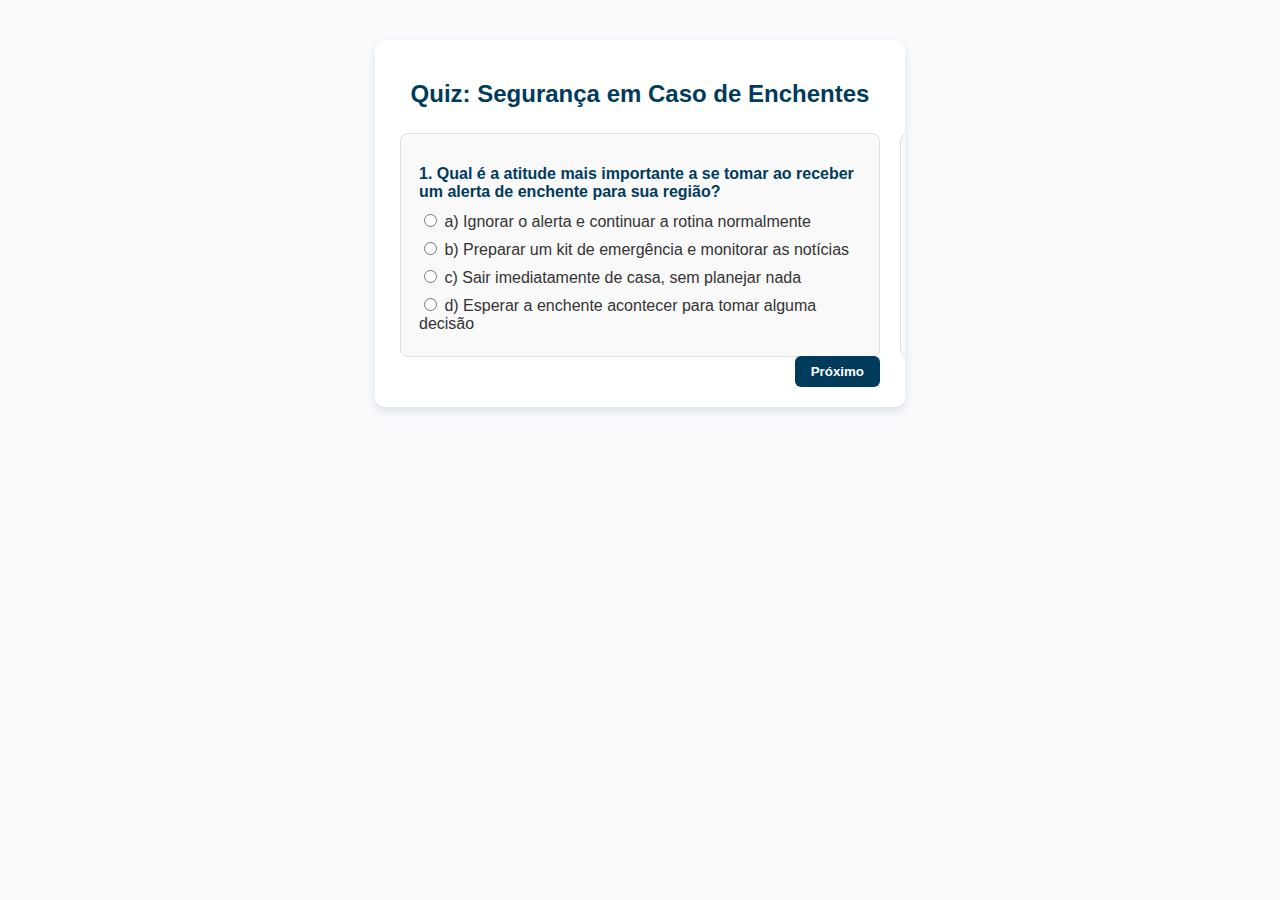
<file: teste.html>
<!DOCTYPE html>
<html lang="pt-br">
<head>
<meta charset="UTF-8" />
<meta name="viewport" content="width=device-width, initial-scale=1" />
<title>Quiz Horizontal</title>
<style>
  body {
    background: #F8FAFC;
    font-family: Arial, sans-serif;
  }
  #quiz {
    max-width: 480px;
    margin: 40px auto;
    padding: 20px 25px;
    background: white;
    border-radius: 10px;
    box-shadow: 0 4px 10px rgba(0, 59, 92, 0.12);
    overflow: hidden;
    position: relative;
  }
  #quiz h2 {
    text-align: center;
    margin-bottom: 25px;
    color: #003B5C;
  }
  #quiz-form {
    display: flex;
    transition: transform 0.4s ease-in-out;
    width: 100%;
  }
  .pergunta.card {
    min-width: 100%;
    box-sizing: border-box;
    padding: 15px 18px;
    border: 1px solid #ddd;
    border-radius: 8px;
    background-color: #f9f9f9;
    margin-right: 20px;
  }
  .pergunta.card p {
    font-weight: 600;
    margin-bottom: 10px;
    color: #003B5C;
  }
  .pergunta.card label {
    display: block;
    margin-bottom: 8px;
    cursor: pointer;
    color: #333;
  }
  #btn-next {
    position: absolute;
    bottom: 20px;
    right: 25px;
    padding: 8px 16px;
    background-color: #003B5C;
    color: white;
    border: none;
    border-radius: 6px;
    cursor: pointer;
    font-weight: 600;
  }
  #resultado {
    margin-top: 30px;
    text-align: center;
    font-size: 1.2em;
    color: #003B5C;
    font-weight: bold;
  }
</style>
</head>
<body>

<section id="quiz">
  <h2>Quiz: Segurança em Caso de Enchentes</h2>

  <form id="quiz-form">
    <div class="pergunta card">
      <p>1. Qual é a atitude mais importante a se tomar ao receber um alerta de enchente para sua região?</p>
      <label><input type="radio" name="q1" value="a" required> a) Ignorar o alerta e continuar a rotina normalmente</label>
      <label><input type="radio" name="q1" value="b"> b) Preparar um kit de emergência e monitorar as notícias</label>
      <label><input type="radio" name="q1" value="c"> c) Sair imediatamente de casa, sem planejar nada</label>
      <label><input type="radio" name="q1" value="d"> d) Esperar a enchente acontecer para tomar alguma decisão</label>
    </div>

    <div class="pergunta card">
      <p>2. Por que é recomendado desligar a energia elétrica em caso de enchente?</p>
      <label><input type="radio" name="q2" value="a" required> a) Para evitar curto-circuitos e risco de choque elétrico</label>
      <label><input type="radio" name="q2" value="b"> b) Porque a energia para automaticamente durante enchentes</label>
      <label><input type="radio" name="q2" value="c"> c) Para economizar energia durante a crise</label>
      <label><input type="radio" name="q2" value="d"> d) Para proteger a internet e os aparelhos eletrônicos</label>
    </div>

    <div class="pergunta card">
      <p>3. O que você deve evitar durante uma enchente?</p>
      <label><input type="radio" name="q3" value="a" required> a) Andar por áreas alagadas, mesmo que a água pareça rasa</label>
      <label><input type="radio" name="q3" value="b"> b) Manter contato com familiares para informar sua localização</label>
      <label><input type="radio" name="q3" value="c"> c) Procurar locais altos e seguros para se proteger</label>
      <label><input type="radio" name="q3" value="d"> d) Ouvir as orientações das autoridades oficiais</label>
    </div>

    <div class="pergunta card">
      <p>4. Quais itens não podem faltar em um kit de emergência para enchentes?</p>
      <label><input type="radio" name="q4" value="a" required> a) Água potável, alimentos não perecíveis, lanternas e documentos importantes</label>
      <label><input type="radio" name="q4" value="b"> b) Apenas um celular carregado</label>
      <label><input type="radio" name="q4" value="c"> c) Roupas de frio e guarda-chuva</label>
      <label><input type="radio" name="q4" value="d"> d) Apenas alimentos perecíveis para o momento</label>
    </div>
  </form>

  <button id="btn-next">Próximo</button>
  <div id="resultado"></div>
</section>

<script>
  const form = document.getElementById('quiz-form');
  const perguntas = form.querySelectorAll('.pergunta.card');
  const btnNext = document.getElementById('btn-next');
  const resultadoDiv = document.getElementById('resultado');

  let currentIndex = 0;

  function mostrarPergunta(index) {
    const larguraQuiz = form.parentElement.clientWidth;
    form.style.transform = `translateX(-${index * larguraQuiz}px)`;

    if (index === perguntas.length - 1) {
      btnNext.textContent = 'Finalizar';
    } else {
      btnNext.textContent = 'Próximo';
    }
  }

  btnNext.addEventListener('click', () => {
    const inputs = perguntas[currentIndex].querySelectorAll('input[type="radio"]');
    const marcado = Array.from(inputs).some(input => input.checked);

    if (!marcado) {
      alert('Por favor, responda a pergunta antes de continuar.');
      return;
    }

    if (currentIndex < perguntas.length - 1) {
      currentIndex++;
      mostrarPergunta(currentIndex);
    } else {
      // Aqui pode calcular o resultado ou exibir uma mensagem final
      btnNext.style.display = 'none';
      form.style.display = 'none';
      resultadoDiv.textContent = 'Quiz finalizado! Obrigado por participar.';
    }
  });

  mostrarPergunta(currentIndex);
</script>

</body>
</html>
</file>
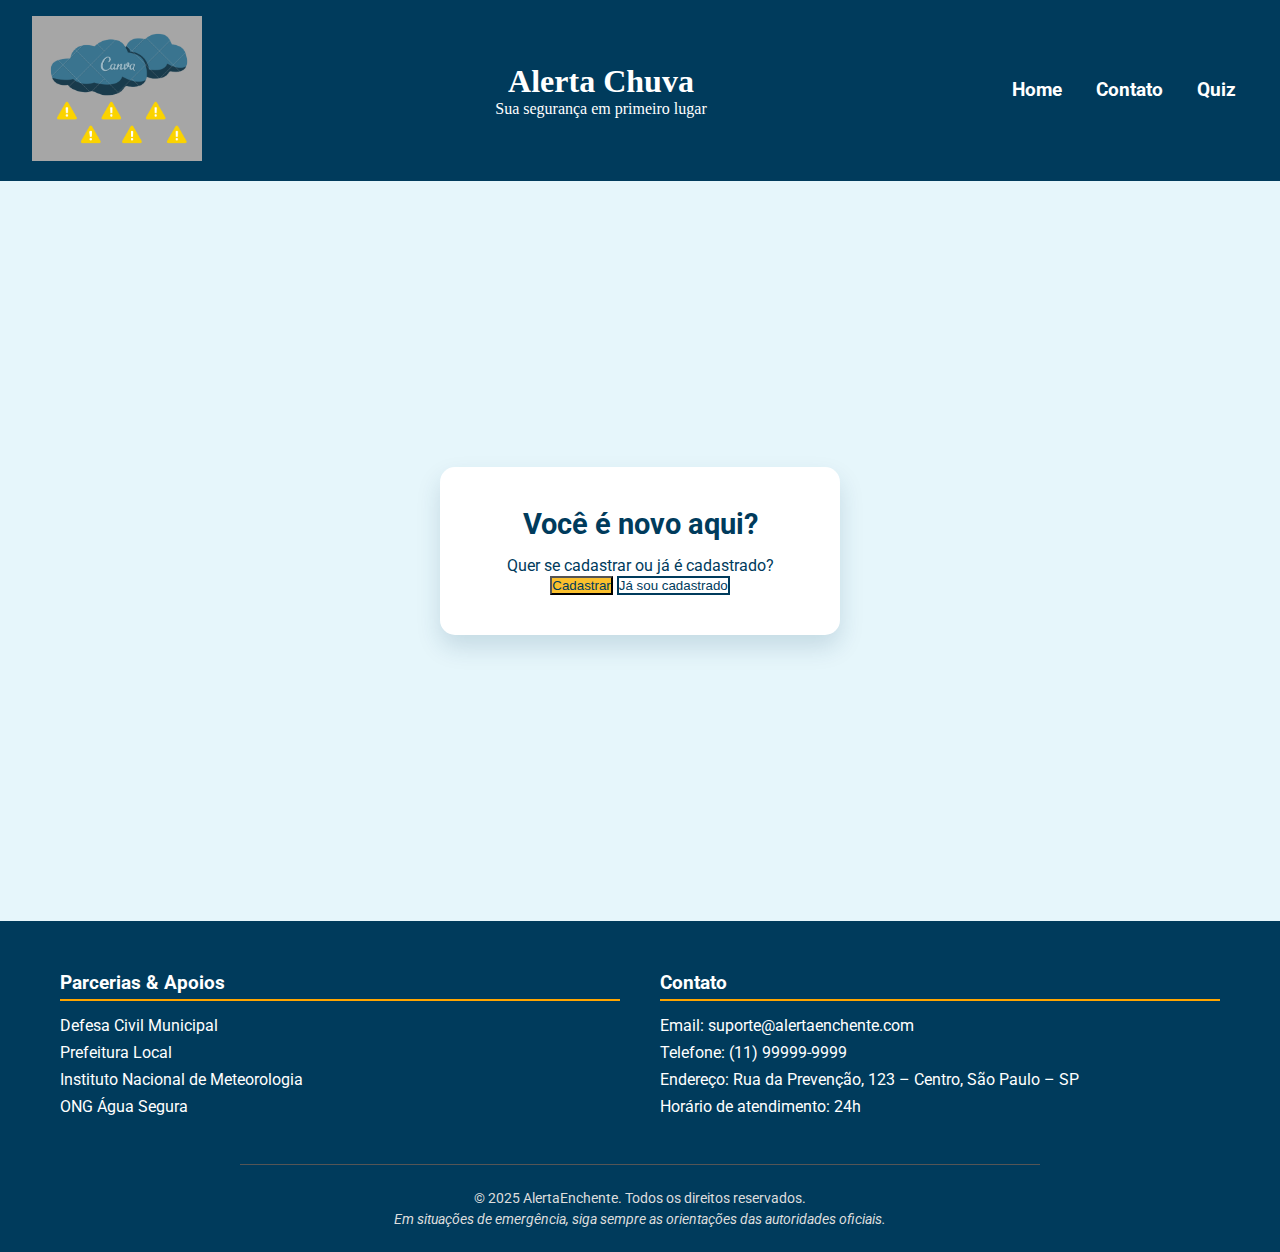
<file: paginas/login.html>
<!DOCTYPE html>
<html lang="pt-br">
<head>
  <meta charset="UTF-8" />
  <meta name="viewport" content="width=device-width, initial-scale=1" />
  <link rel="stylesheet" href="../src/css/estilo.css" />
  <title>Login / Cadastro</title>
</head>
<body>
  <header>
    <a href="./index.html">
      <img src="../src/assets/logo.png" alt="Logo" class="logo" />
    </a>
    <div class="titulo">
      <h1>Alerta Chuva</h1>
      <p>Sua segurança em primeiro lugar</p>
    </div>
    <div id="container">
      <nav id="nav-menu" class="menu">
        <ul>
          <li><a href="../index.html">Home</a></li>
          <li><a href="">Contato</a></li>
          <li><a href="quiz.html">Quiz</a></li>
        </ul>
      </nav>
      <div class="hamburguer" id="hamburguer">
        <span class="barra"></span>
        <span class="barra"></span>
        <span class="barra"></span>
      </div>
    </div>
  </header>

  <main>
    <!-- Tela de escolha -->
    <section id="escolha-container" class="centered">
      <h2>Você é novo aqui?</h2>
      <p>Quer se cadastrar ou já é cadastrado?</p>
      <button id="btn-cadastrar">Cadastrar</button>
      <button id="btn-login">Já sou cadastrado</button>
    </section>

    <!-- Cadastro -->
    <section id="cadastro-container" class="centered hidden">
      <h2>Cadastro</h2>
      <form id="form-cadastro">
        <label for="nome-cad">Nome:</label>
        <input type="text" id="nome-cad" name="nome-cad" required />

        <label for="email-cad">Email:</label>
        <input type="email" id="email-cad" name="email-cad" required />

        <label for="senha-cad">Senha:</label>
        <input type="password" id="senha-cad" name="senha-cad" required />

        <label for="telefone-cad">Telefone:</label>
        <input type="tel" id="telefone-cad" name="telefone-cad" placeholder="(XX) XXXXX-XXXX" required />

        <label for="endereco-cad">Endereço:</label>
        <input type="text" id="endereco-cad" name="endereco-cad" required />

        <button type="submit">Cadastrar</button>
      </form>
      <div id="mensagem-cadastro" class="mensagem"></div>
      <button id="voltar-escolha-cad" style="margin-top: 20px;">Voltar</button>
    </section>

    <!-- Login -->
    <section id="login-container" class="centered hidden">
      <h2>Login</h2>
      <form id="form-login">
        <label for="email-login">Email:</label>
        <input type="email" id="email-login" name="email-login" required />

        <label for="senha-login">Senha:</label>
        <input type="password" id="senha-login" name="senha-login" required />

        <button type="submit">Entrar</button>
      </form>
      <div id="mensagem" class="mensagem"></div>
      <button id="voltar-escolha" style="margin-top: 20px;">Voltar</button>
    </section>
  </main>

  <footer>
    <div class="footer-content">
      <div class="apoios">
        <h3>Parcerias & Apoios</h3>
        <ul>
          <li>Defesa Civil Municipal</li>
          <li>Prefeitura Local</li>
          <li>Instituto Nacional de Meteorologia</li>
          <li>ONG Água Segura</li>
        </ul>
      </div>
      <div class="contato">
        <h3>Contato</h3>
        <ul>
          <li>Email: suporte@alertaenchente.com</li>
          <li>Telefone: (11) 99999-9999</li>
          <li>Endereço: Rua da Prevenção, 123 – Centro, São Paulo – SP</li>
          <li>Horário de atendimento: 24h</li>
        </ul>
      </div>
    </div>
    <div class="footer-legal">
      <p>© 2025 AlertaEnchente. Todos os direitos reservados.</p>
      <p><em>Em situações de emergência, siga sempre as orientações das autoridades oficiais.</em></p>
    </div>
  </footer>

  <script src="../src/js/script.js" defer></script>
</body>
</html>
</file>
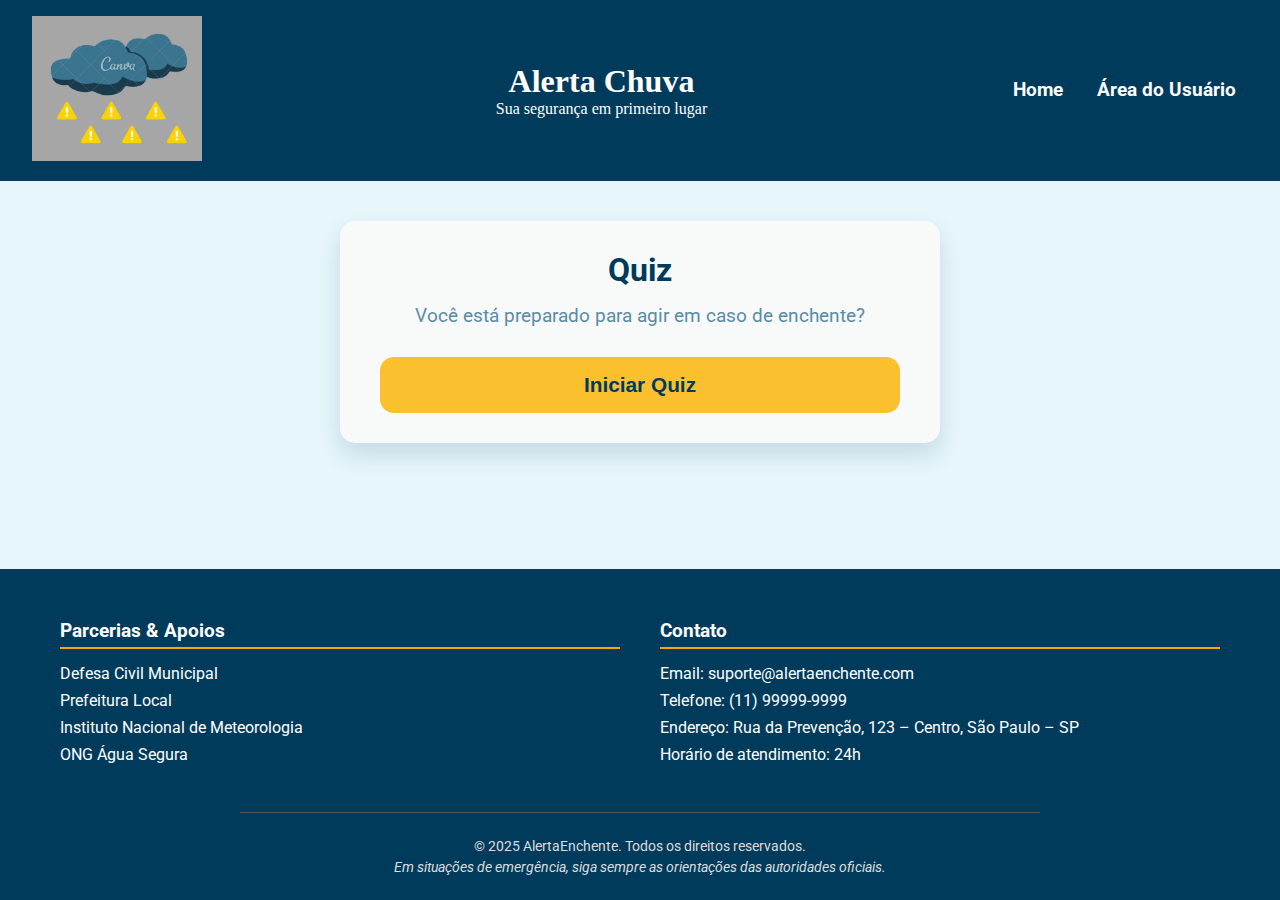
<file: paginas/quiz.html>
<!DOCTYPE html>
<html lang="pt-br">

<head>
  <meta charset="UTF-8" />
  <meta name="viewport" content="width=device-width, initial-scale=1" />
  <link rel="stylesheet" href="../src/css/estilo.css" />
  <title>Quiz - Alerta de Enchentes</title>
</head>

<body>
  <header>
    <a href="../index.html">
      <img src="../src/assets/logo.png" alt="Logo" class="logo" />
    </a>
    <div class="titulo">
      <h1>Alerta Chuva</h1>
      <p>Sua segurança em primeiro lugar</p>
    </div>
    <div id="container">
      <nav id="nav-menu" class="menu">
        <ul>
          <li><a href="../index.html">Home</a></li>
          <li><a href="login.html">Área do Usuário</a></li>
        </ul>
      </nav>
      <div class="hamburguer" id="hamburguer">
        <span class="barra"></span>
        <span class="barra"></span>
        <span class="barra"></span>
      </div>
    </div>
  </header>

  <div class="quiz-container">
    <div class="start-card">
      <h2>Quiz</h2>
      <p>Você está preparado para agir em caso de enchente?</p>
      <button class="quiz-button" id="start-btn">Iniciar Quiz</button>
    </div>

    <!-- Pergunta 1 -->
    <div class="quiz-card" style="display: none;">
      <div class="quiz-question">1. O que você deve fazer ao ouvir um alerta de enchente?</div>
      <div class="quiz-options">
        <label><input type="radio" name="q1"> Ignorar</label>
        <label><input type="radio" name="q1" data-correct="true"> Procurar abrigo seguro</label>
        <label><input type="radio" name="q1"> Esperar dentro de casa</label>
      </div>
      <button class="quiz-button next-btn">Próxima</button>
    </div>

    <!-- Pergunta 2 -->
    <div class="quiz-card" style="display: none;">
      <div class="quiz-question">2. É seguro atravessar áreas alagadas?</div>
      <div class="quiz-options">
        <label><input type="radio" name="q2"> Sim, se a água for rasa</label>
        <label><input type="radio" name="q2" data-correct="true"> Não</label>
        <label><input type="radio" name="q2"> Apenas com um carro</label>
      </div>
      <button class="quiz-button next-btn">Próxima</button>
    </div>

    <!-- Pergunta 3 -->
    <div class="quiz-card" style="display: none;">
      <div class="quiz-question">3. O que fazer caso sua casa seja atingida por enchente?</div>
      <div class="quiz-options">
        <label><input type="radio" name="q3"> Tentar salvar objetos pessoais</label>
        <label><input type="radio" name="q3" data-correct="true"> Procurar um local seguro imediatamente</label>
        <label><input type="radio" name="q3"> Ficar na parte baixa da casa</label>
      </div>
      <button class="quiz-button next-btn">Próxima</button>
    </div>

    <!-- Pergunta 4 -->
    <div class="quiz-card" style="display: none;">
      <div class="quiz-question">4. Qual é o risco de usar eletrônicos durante uma enchente?</div>
      <div class="quiz-options">
        <label><input type="radio" name="q4"> Pode causar curto-circuito e choque elétrico</label>
        <label><input type="radio" name="q4"> Nenhum risco</label>
        <label><input type="radio" name="q4" data-correct="true"> Apenas pode danificar o aparelho</label>
      </div>
      <button class="quiz-button next-btn">Próxima</button>
    </div>

    <!-- Pergunta 5 -->
    <div class="quiz-card" style="display: none;">
      <div class="quiz-question">5. Por que é importante ter um kit de emergência?</div>
      <div class="quiz-options">
        <label><input type="radio" name="q5"> Para se divertir durante a enchente</label>
        <label><input type="radio" name="q5" data-correct="true"> Para estar preparado com água, comida e medicamentos</label>
        <label><input type="radio" name="q5"> Para doar depois</label>
      </div>
      <button class="quiz-button next-btn">Próxima</button>
    </div>

    <!-- Pergunta 6 -->
    <div class="quiz-card" style="display: none;">
      <div class="quiz-question">6. Como saber se uma área está em risco de enchente?</div>
      <div class="quiz-options">
        <label><input type="radio" name="q6" data-correct="true"> Consultando mapas e alertas oficiais</label>
        <label><input type="radio" name="q6"> Perguntando a vizinhos</label>
        <label><input type="radio" name="q6"> Olhando as nuvens</label>
      </div>
      <button class="quiz-button next-btn">Próxima</button>
    </div>

    <!-- Pergunta 7 -->
    <div class="quiz-card" style="display: none;">
      <div class="quiz-question">7. Qual atitude evitar durante uma enchente?</div>
      <div class="quiz-options">
        <label><input type="radio" name="q7" data-correct="true"> Dirigir por áreas alagadas</label>
        <label><input type="radio" name="q7"> Ouvir alertas de emergência</label>
        <label><input type="radio" name="q7"> Buscar abrigo seguro</label>
      </div>
      <button class="quiz-button next-btn">Próxima</button>
    </div>

    <!-- Pergunta 8 -->
    <div class="quiz-card" style="display: none;">
      <div class="quiz-question">8. O que fazer se estiver dirigindo e encontrar uma estrada alagada?</div>
      <div class="quiz-options">
        <label><input type="radio" name="q8"> Ir devagar pela água</label>
        <label><input type="radio" name="q8" data-correct="true"> Parar e buscar rota alternativa</label>
        <label><input type="radio" name="q8"> Esperar dentro do carro.</label>
      </div>
      <button class="quiz-button next-btn">Próxima</button>
    </div>

    <!-- Pergunta 9 -->
    <div class="quiz-card" style="display: none;">
      <div class="quiz-question">9. Como proteger documentos importantes durante uma enchente?</div>
      <div class="quiz-options">
        <label><input type="radio" name="q9" data-correct="true"> Guardando-os em sacos plásticos impermeáveis</label>
        <label><input type="radio" name="q9"> Deixando-os na gaveta</label>
        <label><input type="radio" name="q9"> Fotografando e jogando fora os originais</label>
      </div>
      <button class="quiz-button next-btn">Próxima</button>
    </div>

    <!-- Pergunta 10 -->
    <div class="quiz-card" style="display: none;">
      <div class="quiz-question">10. Por que é importante acompanhar a previsão do tempo em épocas de chuva?</div>
      <div class="quiz-options">
        <label><input type="radio" name="q10"> Para saber que roupa usar</label>
        <label><input type="radio" name="q10" data-correct="true"> Para se preparar e evitar riscos</label>
        <label><input type="radio" name="q10"> Para evitar sair de casa</label>
      </div>
      <button class="quiz-button" id="finish-btn">Finalizar</button>
    </div>
  </div>

  <div class="quiz-result" style="display: none;">
    <h2>Resultado do Quiz</h2>
    <p class="mensagem-resultado">Obrigado por participar!</p>
    <button class="quiz-button" onclick="location.reload()">Refazer Quiz</button>
  </div>

  <footer>
    <div class="footer-content">
      <div class="apoios">
        <h3>Parcerias & Apoios</h3>
        <ul>
          <li>Defesa Civil Municipal</li>
          <li>Prefeitura Local</li>
          <li>Instituto Nacional de Meteorologia</li>
          <li>ONG Água Segura</li>
        </ul>
      </div>
      <div class="contato">
        <h3>Contato</h3>
        <ul>
          <li>Email: suporte@alertaenchente.com</li>
          <li>Telefone: (11) 99999-9999</li>
          <li>Endereço: Rua da Prevenção, 123 – Centro, São Paulo – SP</li>
          <li>Horário de atendimento: 24h</li>
        </ul>
      </div>
    </div>
    <div class="footer-legal">
      <p>© 2025 AlertaEnchente. Todos os direitos reservados.</p>
      <p><em>Em situações de emergência, siga sempre as orientações das autoridades oficiais.</em></p>
    </div>
  </footer>

  <script src="../src/js/script.js"></script>
</body>

</html>
</file>
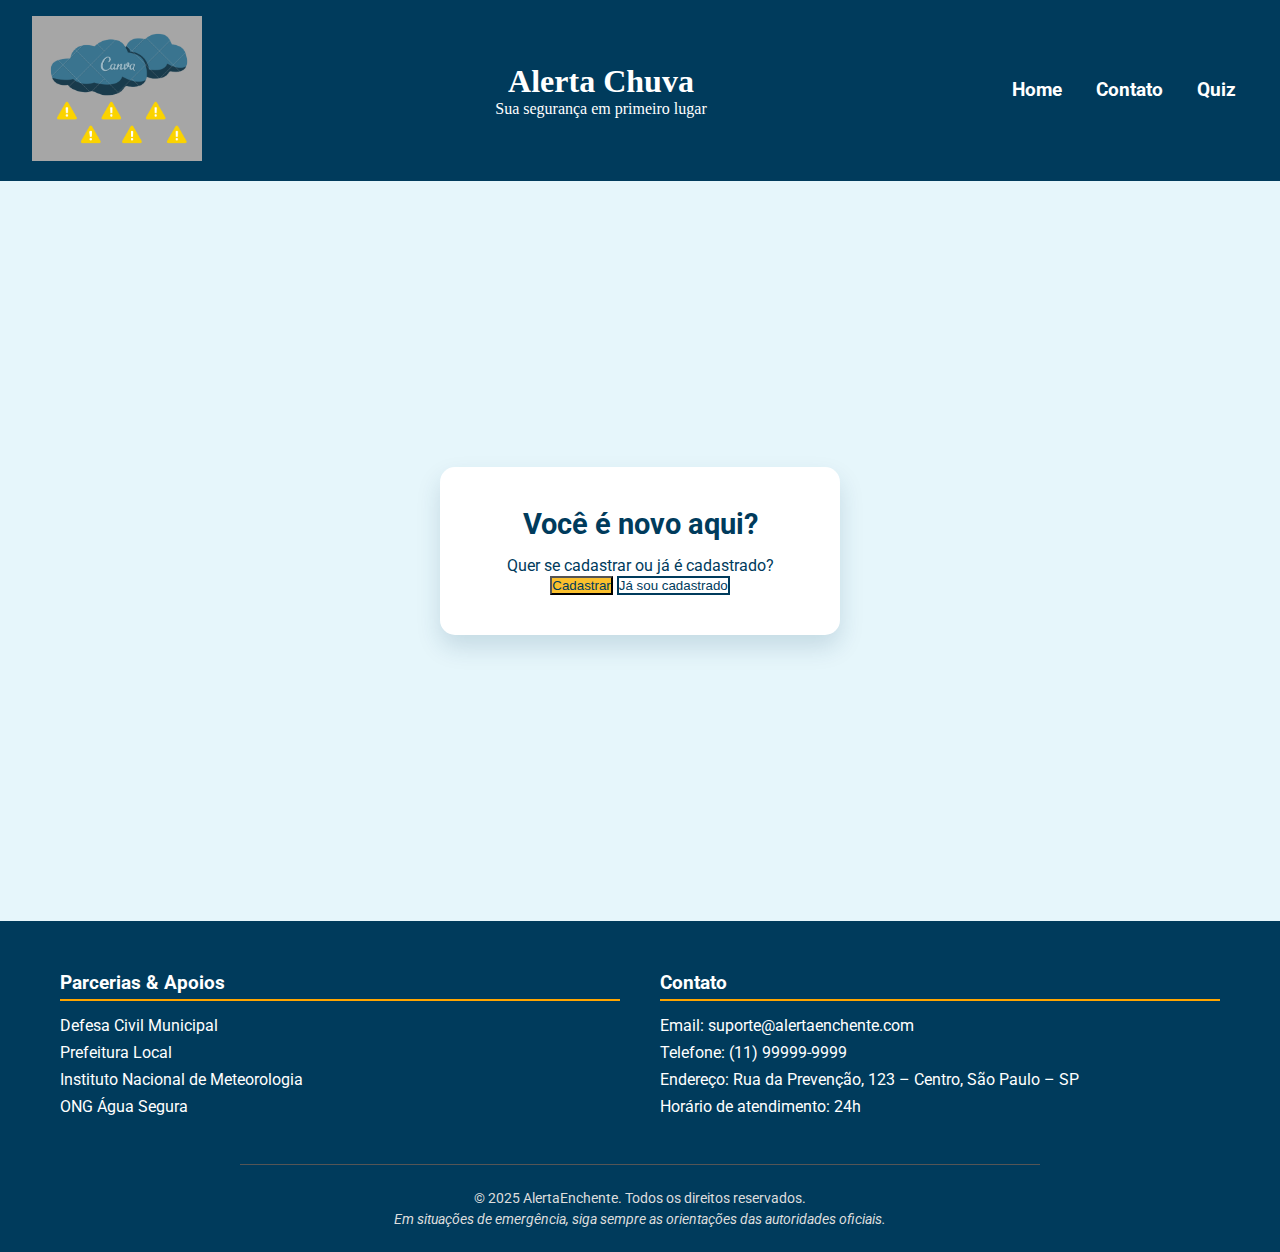
<file: paginas/usuario.html>
<!DOCTYPE html>
<html lang="pt-br">

<head>
  <meta charset="UTF-8" />
  <meta name="viewport" content="width=device-width, initial-scale=1.0" />
  <link rel="icon" type="image/png" href="../src/assets/SR.png">
  <link rel="stylesheet" href="../src/css/estilo.css" />
  <title>Área do Usuário</title>
</head>

<body>
  <header>
    <a href="../index.html">
      <img src="../src/assets/oficial.png" alt="Logo" class="logo" />
    </a>

       <div class="titulo">
         <img src="../src/assets/logo.jpg">
      </div>

    <div id="container">
      <nav id="nav-menu">
        <ul>
          <li><a href="../index.html">Home</a></li>
          <li><a href="quiz.html">Quiz</a></li>
        </ul>
      </nav>
      <div class="hamburguer" id="hamburguer">
        <span class="barra"></span>
        <span class="barra"></span>
        <span class="barra"></span>
      </div>
    </div>
  </header>

  <main>
    <div class="layout">
      <section class="usuario-container">
        <div class="user-area-container usuario-info">
          <div class="perfil-usuario">
            <img src="../src/assets/icone.png" id="icone" />
            <h2>Bem-vindo(a) <span id="nomeUsuario">[Nome do Usuário]</span></h2>
          </div>
          <div class="localizacao-cadastrada">
            <p class="recomendacoes"><strong>Recomendações</strong><br> Verifique rotas de evacuação e mantenha
              documentos importantes à mão.</p>
            <p><strong>Status da sua Localização</strong> <span class="alerta">Alerta</span></p>
            <p class="ultima-atualizacao"><strong>Última atualização </strong>06/06/2025 às 22h12</p>
            <p><strong id="textoLocal">Local monitorado<br></strong> <span id="localizacaoUsuario"></span></p>
            <p><strong>Alertas serão enviados para</strong> <span id="telefoneUsuario"></span></p>
          </div>
          <button class="logout-button" id="logout-btn">Sair</button>
        </div>
      </section>

      <section class="dashboard">
        <div class="alerta-enchente">
          <div class="previsao-tempo">
            <h3>Previsão do Tempo</h3>
            <p>☀️ Temperatura: 23°C</p>
            <p>🌧️ Clima: Chuva moderada</p>
            <p>💧 Umidade: 88%</p>
          </div>

          <div class="nivel-rio">
            <h3>Nível do Rio</h3>
            <p>Última medição: <span id="nivelRio">2,7 m</span></p>
            <p>Status: <span id="statusRio">Em alerta</span></p>
            <div class="barra-nivel-container">
              <div class="barra-nivel" style="width: 90%;"></div>
            </div>
            <small>Limite de transbordamento: 3,0 m</small>
          </div>

          <div class="mapa-regiao">
            <h3>Mapa da Região</h3>
            <img src="../src/assets/mapa.jpg" alt="Mapa da Região Monitorada" class="mapa-imagem" />
          </div>
        </div>

        <section class="ranking-alerta">
          <h3>Regiões em Alerta</h3>
          <ol>
            <li>
              <span class="regiao">Santa Rita</span>
              <span class="status critico">Nível Crítico</span>
            </li>
            <li>
              <span class="regiao">Nova Esperança</span>
              <span class="status alto">Nível Alto</span>
            </li>
          </ol>
        </section>
      </section>
    </div>
  </main>

  <footer>
    <div class="footer-content">
      <div class="apoios">
        <h3>Parcerias & Apoios</h3>
        <ul>
          <li>Defesa Civil Municipal</li>
          <li>Prefeitura Local</li>
          <li>Instituto Nacional de Meteorologia</li>
          <li>ONG Água Segura</li>
        </ul>
      </div>

      <div class="contato">
        <h3>Contato</h3>
        <ul>
          <li>Email: suporte@saferain.com</li>
          <li>Telefone: (11) 99999-9999</li>
          <li>Endereço: Rua da Prevenção, 123 – Centro, São Paulo – SP</li>
          <li>Horário de atendimento: 24h</li>
        </ul>
      </div>
    </div>

    <div class="footer-legal">
      <p>© 2025 SafeRain. Todos os direitos reservados.</p>
      <p><em>Em situações de emergência, siga sempre as orientações das autoridades oficiais.</em></p>
    </div>
  </footer>

  <script src="../src/js/script.js" defer></script>
</body>

</html>
</file>
<file: src/css/estilo.css>
/* =========================================== SEÇÕES GERAIS ================================================================ */
 
@import url('https://fonts.googleapis.com/css2?family=Roboto:wght@400;700&display=swap');

* {
  margin: 0;
  padding: 0;
  box-sizing: border-box;
}
 
:root {
  --cor-1: #003B5C;
  --cor-2: #FBC02D;
  --cor-3: #EAF6FF;
  --cor-4: #E8E8E8;
  --cor-5: #e6f6fb;
  --cor-6: #FFF176;
  --background: #F8FAFC;
  --fonte-principal: 'Roboto', sans-serif;
}
 
body {
  background-color: var(--cor-5);
  transition: background-color 0.5s ease;
}
 
section {
  height: 750px;
  position: relative;
  overflow: hidden;
}
 
.container {
  position: relative;
  width: 100%;
  height: 100%;
}

#container {
  display: flex;
  flex-direction: column;
  min-height: 100px;
}
 
.container img {
  width: 100%;
  height: 100%;
  object-fit: cover;
  display: block;
}
 
.container .texto {
  position: absolute;
  top: 50%;
  left: 50%;
  font-family: var(--fonte-principal);
  transform: translate(-50%, -50%);
  color: white;
  background-color: rgba(0, 0, 0, 0.5);
  padding: 20px;
  border-radius: 10px;
  text-align: center;
  max-width: 80%;
}

.hidden {
  display: none !important;
}


 
/* =========================================== HEADER E NAVEGAÇÃO ========================================================= */
 
 
 
header {
  background-color: var(--cor-1);
  color: #fff;
  padding: 1rem 2rem;
  display: flex;
  justify-content: space-between;
  align-items: center;
  flex-wrap: wrap;
}
 
.logo {
  max-width: 170px;
  height: auto;
}

.titulo{
  color: white 
}

.titulo {
  text-align: center;
  padding: 20px;
}

.titulo img {
  width: 250px; /* Define a largura da imagem */
  height: auto; /* Mantém a proporção */
}


nav ul {
  list-style: none;
  padding-left: 0;
  margin: 0;
}
 
header nav ul {
  padding: 28px 20px;
  margin: 10px 0;
  display: flex;
}

header nav ul li a {
  color: white;
  padding: 8px 12px;
  font-family: var(--fonte-principal);
  font-size: 1.2rem;
  text-decoration: none;
  position: relative;
  transition: color 0.3s ease;
}

header nav ul li a::after {
  content: '';
  position: absolute;
  bottom: 0;
  left: 0;
  height: 2px;
  width: 100%;
  background-color: var(--cor-2); 
  transform: scaleX(0);
  transform-origin: left;
  transition: transform 0.3s ease;
}

header nav ul li a:hover {
  color: var(--cor-2);
}

header nav ul li a:hover::after {
  transform: scaleX(1);
}

.menu ul {
  display: flex;
  gap: 10px;
  list-style: none;
  margin: 0;
  padding: 0;
  margin-top: 30px;
}

.menu li {
  display: flex;
  align-items: center;
}

.menu a {
  color: white;
  text-decoration: none;
  font-weight: bold;
}

.secao-principal, .conteudo, .pagina {
  padding-top: 80px;
}

/* ========== RESPONSIVIDADE DO HEADER ========== */

/* Estilo padrão: esconde o botão de menu no desktop */
#menu-toggle {
  display: none;
  font-size: 2rem;
  background: none;
  border: none;
  color: white;
  cursor: pointer;
}

/* RESPONSIVO */
@media (max-width: 768px) {
  /* Esconde os itens de menu */
  nav ul {
    display: none;
    flex-direction: column;
    width: 100%;
  }

  /* Mostra o botão menu hamburguer */
  #menu-toggle {
    display: block;
  }

  /* Ajusta o layout do header */
  header {
    flex-wrap: nowrap;
  }
}
@media (max-width: 768px) {
  .titulo {
    display: none;
  }
}


/* =========================================== MENU HAMBURGUER =============================================================== */
 
 
 
.hamburguer {
  display: none;
  flex-direction: column;
  justify-content: center;
  align-items: center;
  width: 28px;
  height: 28px;
  gap: 5px;
  cursor: pointer;
  margin-top: 32px;
  z-index: 1001;
}
 
.hamburguer .barra {
  width: 100%;
  height: 3px;
  background: white;
  border-radius: 2px;
  transition: 0.3s ease;
  transform-origin: center;
}
 
/* ========== MOBILE ========== */

@media (max-width: 768px) {
  .hamburguer {
    display: flex;
  }
}
 
/* ========== RESPONSIVIDADE ========== */

#nav-menu {
  display: flex;
}
 
@media (max-width: 768px) {
  #nav-menu {
    display: none;
    position: fixed;
    top: 0; left: 0;
    width: 100vw; height: 100vh;
    background: rgba(0, 59, 92, 0.8);
    padding: 40px 20px;
    z-index: 999;
    flex-direction: column;
    justify-content: center;
    align-items: center;
  }
 
  #nav-menu.ativo {
    display: flex;
  }
 
  #nav-menu ul {
    list-style: none;
    margin: 0;
    padding: 0;
    width: 100%;
    max-width: 300px;
    display: flex;
    flex-direction: column;
    align-items: center;
  }
 
  #nav-menu ul li {
    width: 100%;
    padding: 15px 0;
    text-align: center;
    border-bottom: 1px solid rgba(255, 255, 255, 0.3);
  }
 
  #nav-menu ul li:last-child {
    border-bottom: none;
  }
 
  #nav-menu ul li a {
    display: block;
    width: 100%;
    color: white;
    text-decoration: none;
    font-size: 1.3em;
  }
}
 
 
 
/* =========================================== BOTÕES DE TROCA DE TEMA ======================================================= */
 
 
 
.trocar-tema-fixo {
  position: fixed;
  bottom: 20px;
  right: 20px;
  display: flex;
  gap: 10px;
  z-index: 1000;
}
 
.trocar-tema-fixo button {
  width: 20px;
  height: 20px;
  border-radius: 50%;
  border: none;
  cursor: pointer;
  box-shadow: 0 0 5px rgba(0,0,0,0.2);
}
 
.tema-azul {
  background-color: #6699F2;
}
.lavanda {
  background-color: #bfb0ff;
}
.tema {
  background-color: #dbd6f8;
}

.tema-azul:hover {
  background-color: #BBDEFB;
}
.lavanda:hover {
  background-color: #E4DEFF;
}
.tema:hover {
  background-color: #DCD6FF;
}
 
/* =========================================== SEÇÃO 1 ====================================================================================================== */



.s1-conteudo {
  max-width: 900px;
  margin: 0 auto;
  padding: 2rem 1rem;
  text-align: center;
  font-family: var(--fonte-principal);
  color: #003B5C;

  display: flex;
  flex-direction: column;
  align-items: center;       
  justify-content: center;   
  min-height: 100vh;         
  box-sizing: border-box;    
}

.s1-icone-titulo h1 {
  font-size: 2.8rem;
  margin-bottom: 1.2rem;
  font-weight: 700;
}

.s1-subtitulo {
  font-size: 1.3rem;
  font-weight: 600;
  color: #FBC02D;
  margin-bottom: 1rem; 
  text-transform: uppercase;
  letter-spacing: 1.2px;
}

.s1-texto-principal {
  font-size: 1.1rem;
  line-height: 1.6;
  margin-bottom: 2rem;
  margin-top: 1rem; 
  max-width: 600px;
}

.s1-frase-impacto {
  font-size: 1.25rem;
  font-weight: 700;
  margin-top: 1rem;   
  margin-bottom: 2rem;
  color: #014D6F;
}

.s1-destaques {
  display: flex;
  justify-content: center;
  gap: 1rem;
  flex-wrap: wrap;
  margin-top: 1rem;
  border-radius: 1rem;
  max-width: 600px;
  margin-left: auto;
  margin-right: auto;
}

.s1-item {
  background-color: #ffffff;
  width: 180px;
  padding: 2rem 1rem;
  border-radius: 1rem;
  box-shadow: 0 4px 12px rgba(0, 59, 92, 0.15);
  display: flex;
  flex-direction: column;
  align-items: center;
  gap: 1.2rem;
  cursor: default;
  transition: transform 0.3s ease, box-shadow 0.3s ease;
  text-align: center;
}

.s1-item:hover {
  transform: translateY(-8px);
  box-shadow: 0 8px 24px rgba(0, 59, 92, 0.3);
}

.s1-item img {
  width: 110px;
  height: 110px;
  transition: transform 0.3s ease;
}

.s1-item:hover img {
  transform: scale(1.15);
}

.s1-item span {
  font-size: 1.2rem;
  color: #003B5C;
  font-weight: 700;
  text-align: center;
}

/* Mobile */
@media (max-width: 700px) {
  .s1-destaques {
    gap: 0.5rem;
    justify-content: center;
  }

  .s1-item {
    width: 100px; 
    padding: 1rem 0.5rem;
  }

  .s1-item img {
    width: 80px;
    height: 80px;
  }

  .s1-item span {
    font-size: 1rem;
  }
}


 
/* ================================================ SEÇÃO 2 ===============================================================*/



.s2 {
  background-color: #fff9c4;
  color: #003B5C;
  padding: 4rem 2rem;
  font-family: var(--fonte-principal)
}

.s2-container {
  display: flex;
  flex-wrap: wrap;
  justify-content: space-between;
  gap: 2rem;
  max-width: 1200px;
  margin: 0 auto;
}

.s2-esquerda {
  order: 1;
  flex: 1 1 500px;
  display: flex;
  flex-direction: column;
  gap: 2rem;
  align-items: flex-start;
}

.s2-texto h2 {
  font-size: 2.4rem;
  font-weight: 700;
  color: #014D6F;
  margin-bottom: 1rem; 
}


.s2-texto p {
  font-size: 1.15rem;
  line-height: 1.6;
}

.s2-imagem {
  width: 100%;
  max-width: 500px;
  display: flex;
  justify-content: center;
  align-items: center;
  overflow: hidden; 
  border-radius: 12p;
  margin-top: 22px;
}

.s2-imagem img {
  width: 100%;
  height: auto;
  max-height: 300px;
  object-fit: cover; 
  display: block;
  border-radius: 12px; 
}


.s2-itens-container {
  order: 2;
  flex: 1 1 450px;
  display: flex;
  justify-content: center; /* centraliza os itens horizontalmente */
  align-items: center;
}

.s2-itens {
  display: flex;
  flex-direction: column;
  gap: 5rem; /* diminui espaço entre os itens */
  margin-top: 0; /* remove o espaçamento negativo */
}


.s2-item {
  background-color: white;
  padding: 1rem;
  border-radius: 1rem;
  box-shadow: 0 4px 12px rgba(0, 59, 92, 0.1);
  display: flex;
  align-items: center;
  gap: 1rem;
  width: 100%;
}

.s2-item:hover {
  transform: translateY(-8px);
  box-shadow: 0 8px 24px rgba(0, 59, 92, 0.3);
}

.s2-item img {
  width: 48px;
  height: 48px;
  object-fit: contain;
}

.s2-item-texto span {
  font-weight: 700;
  color: #014D6F;
  font-size: 1.1rem;
}

.s2-item-texto p {
  font-size: 0.9rem;
  color: #003B5C;
  line-height: 1.4;
}

/* Responsivo: empilhar tudo e mostrar todos os itens */
@media (max-width: 900px) {
  .s2-container {
    flex-direction: column;
    align-items: center;
    padding: 2rem 1rem;
  }

  .s2-esquerda {
    align-items: center;
    text-align: center;
  }

  .s2-itens-container {
    width: 100%;
    justify-content: center;
    align-items: center;
    margin-top: 2rem;
  }

  .s2-itens {
    width: 100%;
    max-width: 500px;
    gap: 1.5rem;
  }

  .s2-item {
    width: 100%;
  }

  .s2-item-texto span {
    font-size: 1rem;
  }

  .s2-item-texto p {
    font-size: 0.85rem;
  }

  @media (max-width: 900px) {
  .s2-itens-container {
    display: none;
  }
}

}


/* ================================================ SEÇÃO 3 ================================================================ */


 .s3-container {
    display: flex;
    flex-direction: row;
    align-items: center;
    justify-content: center;
    max-width: 1200px;
    margin: 6rem auto 0 auto;
    gap: 4rem;
    padding: 4rem 2rem;
  }

  .s3-texto {
    flex: 1 1 50%;
    color: #003B5C;
    font-family: var(--fonte-principal);
    max-width: 600px;
  }

  .s3-texto h2 {
    color: #014D6F;
    font-size: 3.6rem;
    margin-bottom: 1.5rem;
    font-weight: 700;
  }

  .s3-texto p {
    font-size: 1.5rem;
    line-height: 1.8;
  }

  .s3-imagem {
    flex: 1 1 50%;
    display: flex;
    justify-content: center;
  }

  .s3-imagem img {
    max-width: 600px;
    max-height: 450px;
    border-radius: 14px;
    object-fit: contain;
    box-shadow: 0 8px 20px rgba(0, 59, 92, 0.15);
  }

  /* Responsividade para telas menores */


  @media (max-width: 900px) {
  .s3-container {
    flex-direction: column;
    margin-top: 2rem;
    gap: 2rem;
    align-items: center;
    padding: 2rem 1rem;
  }

  .s3-texto {
    text-align: center;
    margin-top: 0.5rem;
    position: relative;
    z-index: 5;
  }

  .s3-texto h2 {
    font-size: 2.2rem;
  }

  .s3-texto p {
    font-size: 1.2rem;
    padding: 0 1rem;
  }

  .s3-imagem {
    position: relative;
    z-index: 10;
    margin-top: 2rem; /* sobe um pouco sem cobrir nada */
  }

  .s3-imagem img {
    width: 100%;
    max-width: 320px;
    height: auto;
    border-radius: 14px;
    box-shadow: 0 8px 20px rgba(0, 59, 92, 0.15);
  }
}


/* ================================================ SEÇÃO 4 ================================================================ */ 

.s4 {
  background-color: #fff9db;
  padding: 1.5rem 1rem 4rem 1rem;
}

.s4-container {
  display: flex;
  gap: 3rem;
  max-width: 1200px;
  margin: 0 auto;
  padding: 2rem;
  align-items: center;
  background-color: #fff9db;
  border-radius: 12px;
  flex-wrap: wrap;
  box-sizing: border-box;
}

.s4-imagem {
  flex: 1 1 500px;
  display: flex;
  justify-content: flex-start; /* <- mudou de center para flex-start */
  align-items: center; /* se quiser centralizar verticalmente */
}


.s4-imagem img {
  width: 100%;
  max-width: 500px;
  border-radius: 12px;
  object-fit: cover;
}

.s4-texto {
  flex: 1 1 400px;
  color: #003B5C;
  display: flex;
  flex-direction: column;
  gap: 1.5rem;
  font-family: var(--fonte-principal);
}

.s4-texto h2 {
  font-size: 2.5rem;
  color: #014D6F;
  font-weight: 700;
}

.s4-texto p {
  font-size: 1.1rem;
  line-height: 1.6;
}

.s4-grupos {
  display: flex;
  flex-direction: column;
  gap: 1.2rem;
}

.s4-item {
  display: flex;
  align-items: center;
  gap: 1rem;
  background-color: #ffffff;
  padding: 1rem;
  border-radius: 10px;
  box-shadow: 0 2px 8px rgba(0, 59, 92, 0.1);
}

.s4-item img {
  width: 48px;
  height: 48px;
  object-fit: contain;
}

.s4-item p {
  font-size: 1rem;
  font-weight: 500;
}

.s4-item:hover {
  transform: translateY(-8px);
  box-shadow: 0 8px 24px rgba(0, 59, 92, 0.3);
}
/* Botão */

.btn-s4 {
  display: inline-block;
  margin-top: 1.5rem;
  background-color: #014D6F;
  color: white;
  padding: 0.8rem 1.6rem;
  border-radius: 8px;
  text-decoration: none;
  transition: background 0.3s, transform 0.2s;
  text-align: center;
  width: fit-content;
  border: none;
  cursor: pointer;
  font-family: 'Segoe UI', sans-serif;
  font-weight: 500;
}

.btn-s4:hover {
  background-color: var(--cor-2);
  color: var(--cor-1);
  transform: translateY(-2px);
  box-shadow: 0 6px 10px rgba(0, 0, 0, 0.15);
}


/* Popup */
.popup-imagem {
  position: fixed;
  top: 0;
  left: 0;
  width: 100vw;
  height: 100vh;
  background-color: rgba(0, 0, 0, 0.7);
  display: none;
  justify-content: center;
  align-items: center;
  z-index: 9999;
}

.popup-imagem.active {
  display: flex;
}

.popup-conteudo {
  position: relative;
  background: white;
  padding: 1rem;
  border-radius: 8px;
  max-width: 90vw;
  max-height: 90vh;
  box-shadow: 0 0 10px rgba(0, 0, 0, 0.5);
  overflow: auto;
}

.popup-img {
  max-width: 100%;
  max-height: 80vh;
  display: block;
  border-radius: 4px;
}

.popup-fechar {
  position: absolute;
  top: 8px;
  right: 8px;
  background: transparent;
  border: none;
  font-size: 1.5rem;
  cursor: pointer;
  color: #333;
  font-weight: bold;
  transition: color 0.2s ease;
}

.popup-fechar:hover {
  color: #000;
}

/* Responsividade gradual */
@media (max-width: 1024px) {
  .s4-container {
    gap: 2rem;
    padding: 1.5rem;
  }
  .s4-imagem,
  .s4-texto {
    flex: 1 1 300px;
  }
  .s4-imagem img {
    max-width: 300px;
  }
  .s4-texto h2 {
    font-size: 2.2rem;
  }
  .s4-texto p {
    font-size: 1rem;
  }
  .s4-item img {
    width: 40px;
    height: 40px;
  }
  .s4-item p {
    font-size: 0.95rem;
  }
}

@media (max-width: 768px) {
  .s4 {
    padding: 3rem 1rem 6rem;
  }

  .s4-container {
    flex-direction: column;
    padding: 1.5rem;
    gap: 2rem;
  }

  .s4-imagem {
    flex: 1 1 100%;
  }

  .s4-imagem img {
    max-width: 100%;
    height: auto;
  }

  .s4-texto {
    flex: 1 1 100%;
    align-items: center;
    text-align: center;
    width: 100%;
  }

  .s4-texto h2 {
    font-size: 1.8rem;
  }

  .s4-texto p {
    font-size: 0.95rem;
  }

  .s4-grupos {
    /* Se quiser esconder, ok. Caso contrário, comente essa linha */
    display: none;
  }

  .s4-item {
    flex-direction: column;
    align-items: center;
    gap: 0.5rem;
    padding: 0.9rem;
    width: 100%;
  }

  .s4-item img {
    width: 36px;
    height: 36px;
  }

  .s4-item p {
    font-size: 0.9rem;
    text-align: center;
  }

}

@media (max-width: 400px) {
  .s4 {
    padding: 2.5rem 1rem 5rem;
  }
  .s4-texto h2 {
    font-size: 1.5rem;
  }
  .s4-texto p {
    font-size: 0.85rem;
  }
  .s4-item {
    padding: 0.7rem;
  }
  .s4-item img {
    width: 28px;
    height: 28px;
  }
  .s4-item p {
    font-size: 0.85rem;
  }
}


/* ================================================ SEÇÃO 5 ================================================================ */


.s5 .container {
  border-radius: 0;
  background: transparent;
  box-shadow: none;
}

.s5 .texto {
  background: transparent; 
  border-radius: 0;        
  box-shadow: none;        
  padding: 0;              
  font-family: var(--fonte-principal);
}


.s5 .texto h2 {
  font-size: 2.8rem;
  color: var(--cor-1); /* azul vibrante */
  margin-bottom: 25px;
  font-weight: 700;
}

.s5 .texto p {
  font-size: 1.3rem;
  color: var(--cor-1);
  line-height: 1.6;
  max-width: 800px;
  margin: 0 auto 30px;
}

.s5 .texto ul {
  list-style: none; /* remove os bullets padrão */
  padding: 0;
  max-width: 700px;
  margin: 0 auto;
  text-align: left;
}

.s5 .texto ul li {
  background-color: #ffffff; /* branco sólido, sem transparência */
  padding: 15px 20px;
  margin-bottom: 15px;
  border-radius: 12px;
  font-size: 1.15rem;
  color: #023e8a;
  display: flex;
  align-items: center;
  transition: transform 0.3s ease;
}

.s5-item:hover {
  transform: translateY(-8px);
  box-shadow: 0 8px 24px rgba(0, 59, 92, 0.3);
}

.s5 .texto ul li:hover {
   transform: translateY(-8px);
   background-color: white;
}


/* Responsividade */

@media (max-width: 768px) {
  .s5 .texto {
    max-width: 100%;
    width: 100%;
    margin: 0;
    padding: 0;
    text-align: center; /* Ou center, se preferir centralizado */
  }

  .s5 .texto h2 {
    font-size: 2.2rem;
    width: 100%;
  }

  .s5 .texto p,
  .s5 .texto ul li {
    font-size: 1rem;
    width: 100%;
  }
}


/* ================================================ SEÇÃO 6 ================================================================ */

.s6 {
  background-color: #fff9c4 !important;
  padding: 100px 20px;  /* aumentei o padding vertical */
  text-align: center;
}

.s6 .texto {
  background-color: transparent !important;
  font-family: var(--fonte-principal);
}

.s6 .texto h2 {
  font-size: 2.5rem;
  color: var(--cor-1);
  margin-bottom: 40px;   /* mais espaço abaixo do título */
  font-weight: bold;
}

.s6 .texto p {
  font-size: 1.2rem;
  color: #333;
  max-width: 700px;
  margin: 0 auto 60px;   /* mais espaço abaixo do parágrafo */
}

.s6 .beneficios-rapidos {
  display: flex;
  flex-wrap: wrap;
  gap: 30px;             /* aumentei o gap entre os itens */
  max-width: 800px;
  margin: 0 auto 80px;   /* distância maior abaixo da lista */
  list-style: none;
  padding: 0;
  justify-content: center;
}

.s6 .beneficios-rapidos li {
  flex: 1 1 220px;
  background-color: #ffffff;
  padding: 15px 20px;
  border-radius: 12px;
  box-shadow: 0 4px 12px rgba(0, 0, 0, 0.1);
  font-size: 1.1rem;
  color: var(--cor-1);
  display: flex;
  align-items: center;
  gap: 10px;
  justify-content: center;
  transition: transform 0.3s ease;
  min-width: 180px;
}

.s6 .beneficios-rapidos li:hover {
  transform: translateY(-8px);
}

.btn-container {
  margin-top: 10rem;   /* mais distância acima do botão */
  display: flex;
  justify-content: center;
}

.btn-s6 {
  display: inline-block;
  background-color: #014D6F;
  color: white;
  padding: 0.8rem 1.6rem;
  border-radius: 8px;
  text-decoration: none;
  transition: background 0.3s ease, transform 0.3s ease;
  text-align: center;
  width: fit-content;
  border: none;
  cursor: pointer;
  font-family: 'Segoe UI', sans-serif;
  font-weight: 500;
}

.btn-s6:hover {
  background-color: #2a8bcf;
  color: #fff9c4;
  transform: translateY(-2px);
  box-shadow: 0 6px 10px rgba(0, 0, 0, 0.15);
}

.popup-imagem {
  position: fixed;
  top: 50%;
  left: 50%;
  background-color: transparent;
  transform: translate(-50%, -50%);
  width: 70vw;
  height: 90vh;      /* menor que 100vh para garantir centralização */
  display: none;
  justify-content: center;
  align-items: center;
  z-index: 9999;
  padding: 10px;
  box-sizing: border-box;
  border-radius: 8px;
}


/* Ajustes responsivos para telas pequenas */

@media (max-width: 600px) {
  .s6 {
    padding: 50px 15px;
    text-align: left; /* Alinha o texto à esquerda */
  }

  .s6 .texto {
    max-width: 100%;
    width: 100%;
    margin: 0;
    padding: 0;
  }

  .s6 .texto h2 {
    font-size: 2rem;
    width: 100%;
    margin-bottom: 15px;
  }

  .s6 .texto p {
    font-size: 1rem;
    width: 100%;
    margin-bottom: 25px;
  }

  .s6 .beneficios-rapidos {
    display: none;
  }

  .s6 .s6-imagem,
  .s6 img {
    display: block;
    max-width: 100%;
    height: auto;
    margin: 0 auto 30px;
  }
}


/* =========================================== QUIZ ======================================================================= */
 
.quiz-container {
  width: 600px;
  max-width: 95%;
  margin: 40px auto 80px auto;
  background: #f8fafa;
  border-radius: 15px;
  box-shadow: 0 12px 25px rgba(0, 59, 92, 0.15);
  padding: 30px 40px;
  font-family: var(--fonte-principal);
  color: #003B5C;
  user-select: none;
  text-align: center;
  box-sizing: border-box;
}


.start-card img.quiz {
  width: 100%;       
  max-width: 400px;  
  height: auto;      
  border-radius: 8px;
  margin: 2px 0 20px 0;    
  object-fit: cover; 
}
 
.start-card h2 {
  font-size: 2rem;
  text-align: center;
  margin-bottom: 15px;
  font-weight: 700;
  color: #003B5C;
}
 
.start-card p {
  font-size: 1.2rem;
  margin-bottom: 30px;
  text-align: center;
  color: #5a8ca6;
}
 
.quiz-button#start-btn {
  background-color: #FBC02D;
  border: none;
  padding: 16px 0;
  width: 100%;
  font-size: 1.3rem;
  font-weight: 700;
  color: #003B5C;
  border-radius: 14px;
  cursor: pointer;
  transition: background-color 0.3s ease;
  user-select: none;
}
 
.quiz-button#start-btn:hover {
  background-color: #d6ac00;
  color: white;
}
 
.quiz-card {
  margin-bottom: 20px;
}
 
.quiz-question {
  font-weight: 700;
  font-size: 1.4rem;
  margin-bottom: 25px;
  color: var(--cor-1);
  text-align: center;
}
 
.quiz-options {
  display: flex;
  flex-direction: column;
  gap: 15px;
  margin-bottom: 30px;
}
 
.quiz-options label {
  background-color: #f9f9f9;
  border: 2px solid var(--cor-1);
  border-radius: 12px;
  padding: 15px 20px;
  font-size: 1.1rem;
  cursor: pointer;
  color: #003B5C;
  font-weight: 600;
  user-select: none;
  transition: background-color 0.3s ease, color 0.3s ease, border-color 0.3s ease;
  display: flex;
  align-items: center;
}
 
.quiz-options input[type="radio"] {
  margin-right: 12px;
  cursor: pointer;
}
 
.quiz-options label:hover {
  background-color: var(--cor-1);
  color: white;
  border-color: var(--cor-1);
}
 
.quiz-options input[type="radio"]:checked + label,
.quiz-options label input[type="radio"]:checked + & {
  background-color: #FBC02D;
  color: #003B5C;
  border-color: #FBC02D;
  font-weight: 700;
}
 
.quiz-options input[type="radio"] {
  display: none;
}
 
.quiz-options label {
  background-color: #f9f9f9;
  border: 2px solid var(--cor-1);
  border-radius: 12px;
  padding: 15px 20px;
  font-size: 1.1rem;
  cursor: pointer;
  color: #003B5C;
  font-weight: 600;
  transition: 0.3s;
  display: block;
}
 
.quiz-options label.selecionado {
  background-color: var(--cor-1);
  color: white;
  border-color: var(--cor-1);
}
 
.quiz-button.next-btn,
.quiz-button#finish-btn {
  background-color: #FBC02D;
  border: none;
  padding: 16px 0;
  width: 100%;
  font-size: 1.3rem;
  font-weight: 700;
  color: #003B5C;
  border-radius: 14px;
  cursor: pointer;
  transition: background-color 0.3s ease;
  user-select: none;
}
 
.quiz-button.next-btn:hover,
.quiz-button#finish-btn:hover {
  background-color: #d6ac00;
  color: white;
}
 
.quiz-button.next-btn:disabled {
  background-color: #d1d1d1;
  cursor: not-allowed;
  box-shadow: none;
  color: #7a7a7a;
}
 
.quiz-button[disabled] {
  cursor: pointer !important;
  opacity: 0.6;
}
  
.quiz-result {
  max-width: 600px;
  margin: 40px auto 80px auto;
  background: #f8fafa;
  border-radius: 15px;
  box-shadow: 0 12px 25px rgba(0, 59, 92, 0.15);
  padding: 30px 40px;
  font-family: 'Segoe UI', Tahoma, Geneva, Verdana, sans-serif;
  color: var(--cor-1);
  text-align: center;
  user-select: none;
}
 
.quiz-result h2 {
  font-size: 2rem;
  margin-bottom: 15px;
  font-weight: 700;
  color: var(--cor-1);
}
 
.quiz-result p.mensagem-resultado {
  font-size: 1.2rem;
  margin-bottom: 30px;
  color: #5a8ca6;
}
 
.quiz-result .quiz-button {
  background-color: var(--cor-1);
  border: none;
  padding: 16px 0;
  width: 100%;
  font-size: 1.3rem;
  font-weight: 700;
  color: white;
  border-radius: 14px;
  cursor: pointer;
  transition: background-color 0.3s ease;
  user-select: none;
}
 
.quiz-result .quiz-button:hover {
  background-color: #004a7c;
}
 
/* ========== RESPONSIVIDADE ========== */

/* Responsividade para telas menores */
@media (max-width: 1024px) {
  .quiz-container {
    width: 500px;
    max-width: 90%;
    padding: 25px 30px;
  }
  .quiz-question {
    font-size: 1.3rem;
  }
  .quiz-options label {
    font-size: 1rem;
    padding: 13px 18px;
  }
  .quiz-button.next-btn,
  .quiz-button#finish-btn,
  .quiz-button#start-btn {
    font-size: 1.1rem;
    padding: 14px 0;
  }
}

@media (max-width: 768px) {
  .quiz-container {
    width: 400px;
    max-width: 85%;
    padding: 20px 25px;
  }
  .quiz-question {
    font-size: 1.2rem;
  }
  .quiz-options label {
    font-size: 0.95rem;
    padding: 12px 15px;
  }
  .quiz-button.next-btn,
  .quiz-button#finish-btn,
  .quiz-button#start-btn {
    font-size: 1rem;
    padding: 12px 0;
  }
}

@media (max-width: 480px) {
  .quiz-container {
    width: 320px;
    max-width: 90%;
    padding: 15px 20px;
  }
  .quiz-question {
    font-size: 1.1rem;
  }
  .quiz-options label {
    font-size: 0.9rem;
    padding: 10px 12px;
  }
  .quiz-button.next-btn,
  .quiz-button#finish-btn,
  .quiz-button#start-btn {
    font-size: 0.95rem;
    padding: 10px 0;
  }
}
 
/*======================================= Área de cadastro/login centralizada =============================================== */
 

 
main {
  display: flex;
  justify-content: center;
  background-color: var(--cor-5);
  align-items: center;
  min-height: calc(100vh - 160px);
  padding: 20px;
  font-family: var(--fonte-principal);
  color: var(--cor-1);
  flex-direction: column;
}
 
 
/*======================Escolha==================*/
 
 #escolha-container {
  background: white;
  padding: 40px 30px;
  border-radius: 15px;
  box-shadow: 0 12px 25px rgba(0, 59, 92, 0.15);
  max-width: 400px;
  width: 100%;
  max-height: fit-content;
  box-sizing: border-box;
  text-align: center;
  margin: 0 auto;
}
 
 
#escolha-container h2 {
  font-size: 1.8rem;
  color: var(--cor-1);
  margin-bottom: 15px;
}
 
#escolha-container .descricao {
  font-size: 1rem;
  color: var(--cor-1);
  margin-bottom: 30px;
}
 
.escolha-botoes {
  display: flex;
  flex-direction: column;
  gap: 15px;
}
 
.escolha-botoes button {
  padding: 12px;
  font-size: 1.1rem;
  font-weight: 700;
  border: none;
  border-radius: 12px;
  cursor: pointer;
  transition: background-color 0.3s ease;
}
 
#btn-cadastrar {
  background-color: var(--cor-2);
  color: var(--cor-1);
}
 
#btn-cadastrar:hover {
  background-color: #d6ac00;
  color: white;
}
 
#btn-login {
  background-color: transparent;
  color: var(--cor-1);
  border: 2px solid var(--cor-1);
}
 
#btn-login:hover {
  background-color: var(--cor-1);
  color: var(--cor-2);
}
 
 
/*=====================================================Login=======================================================*/
 
 

#login-container {
  background: white;
  box-shadow: 0 12px 25px rgba(0, 59, 92, 0.15);
  padding: 40px 30px;
  border-radius: 15px;
  max-width: 400px;
  width: 100%;
  max-height: fit-content;
  box-sizing: border-box;
  text-align: center;
  margin: 0 auto;
}
 
#login-container h2 {
  font-size: 1.8rem;
  color: var(--cor-1);
  margin-bottom: 10px;
}
 
#login-container .descricao {
  font-size: 1rem;
  color: var(--cor-1);
  margin-bottom: 25px;
}
 
.form-login-vertical {
  display: flex;
  flex-direction: column;
  gap: 18px;
  align-items: stretch;
}
 
.form-login-vertical input {
  padding: 10px 14px;
  font-size: 1rem;
  border: 2px solid var(--cor-1);
  border-radius: 8px;
  transition: border-color 0.3s ease;
}
 
.form-login-vertical input:focus {
  border-color: var(--cor-2);
  outline: none;
}
 
.botoes-login {
  display: flex;
  justify-content: space-between;
  gap: 12px;
  margin-top: 10px;
}
 
.botoes-login button {
  flex: 1;
  padding: 12px;
  font-size: 1.1rem;
  font-weight: 700;
  border-radius: 12px;
  cursor: pointer;
  transition: background-color 0.3s ease;
}
 
#voltar-escolha {
  background-color: transparent;
  color: var(--cor-1);
  border: 2px solid var(--cor-1);
}
 
#voltar-escolha:hover {
  background-color: var(--cor-1);
  color: var(--cor-2);
}
 
#form-login button[type="submit"] {
  background-color: var(--cor-2);
  color: var(--cor-1);
  border: none;
}
 
#form-login button[type="submit"]:hover {
  background-color: #d6ac00;
  color: white;
}
 
 
/* ================================================= Cadastro ========================================================*/
 
#cadastro-container {
  background: white;
  box-shadow: 0 12px 25px rgba(0, 59, 92, 0.15);
  padding: 40px;
  border-radius: 15px;
  max-width: 400px;
  width: 100%;
  text-align: center;
}
 
#cadastro-container h2 {
  font-size: 1.8rem;
  color: var(--cor-1);
  margin-bottom: 25px;
}
 
.form-cadastro-horizontal {
  display: flex;
  flex-direction: column;
  gap: 16px;
  align-items: stretch;
}
 
.form-cadastro-horizontal input {
  padding: 10px 14px;
  font-size: 1rem;
  border: 2px solid var(--cor-1);
  border-radius: 8px;
  transition: border-color 0.3s ease;
  width: 100%;
  box-sizing: border-box;
}
 
.form-cadastro-horizontal input:focus {
  border-color: var(--cor-2);
  outline: none;
}
 
.botoes-container {
  display: flex;
  justify-content: space-between;
  gap: 10px;
  margin-top: 20px;
}
 
.botoes-container button {
  padding: 12px 20px;
  font-size: 1rem;
  font-weight: 700;
  border-radius: 12px;
  cursor: pointer;
  flex: 1;
  transition: background-color 0.3s ease;
  border: none;
}
 
.botoes-container button[type="submit"] {
  background-color: var(--cor-2);
  color: var(--cor-1);
}
 
.botoes-container button[type="submit"]:hover {
  background-color: #d6ac00;
  color: white;
}
 
#voltar-escolha-cad {
  background-color: transparent;
  color: var(--cor-1);
  border: 2px solid var(--cor-1);
  box-shadow: none;
}
 
#voltar-escolha-cad:hover {
  background-color: var(--cor-1);
  color: var(--cor-2);
}
 
.mensagem {
  margin-top: 20px;
  color: var(--cor-1);
  font-weight: 600;
  min-height: 24px;
}
 
/* ========== RESPONSIVIDADE ========== */

@media (max-width: 480px) {
  main {
    padding: 15px;
  }
 
  #escolha-container,
  #cadastro-container,
  #login-container {
    padding: 25px 20px;
    max-width: 100%;
  }
 
  button {
    font-size: 1rem;
    padding: 10px 0;
  }
}
 
 
/*================================================== Area do Usuario =====================================================*/
 


body {
  display: flex;
  flex-direction: column;
  min-height: 100vh;
  margin: 0;
  background-color: var(--cor-5);
}
 
main {
  flex: 1;
}
 
.usuario-container {
  flex: 0 0 300px; 
  display: flex;
  flex-direction: column;
  background-color: var(--cor-1);
  padding: 20px;
  border-radius: 12px;
  box-sizing: border-box;
  width: 100%;
  max-width: 300px;
  flex-shrink: 0;
}
 
#icone {
  width: 100px;
  height: 100px;
  border-radius: 50%;
  object-fit: cover;
  margin: 0;
  border: 2px solid var(--cor-1);
}
 
.usuario-info {
  width: 100%;
  background-color: var(--cor-1);
  padding: 20px;
  border-radius: 12px;
  color: var(--cor-2);
  font-family: var(--fonte-principal);
  font-size: 1rem;
  line-height: 1.5;
  text-align: left;
  box-shadow: 0 2px 6px rgba(0,0,0,0.05);
}
 
.usuario-info h2 {
  margin-top: 0;
  margin-bottom: 15px;
  font-weight: 700;
}
 
.usuario-info p {
  margin: 8px 0;
  font-weight: 500;
}
 
.localizacao-cadastrada p {
  font-weight: 600;
  margin-top: 20px;
  color: white;
}
 
.logout-button {
  margin-top: 4px;
  padding: 12px;
  width: 100%;
  border: none;
  border-radius: 10px;
  background-color: #f44336;
  color: white;
  font-weight: 700;
  font-size: 1rem;
  cursor: pointer;
  transition: background-color 0.3s ease;
}
 
.logout-button:hover {
  background-color: #c62828;
}

.localizacao-cadastrada .alerta {
  background-color: #FFD700; 
  color: var(--cor-1);
  padding: 12px;
  width: 100%;
  text-align: center;
  border-radius: 10px;
  font-weight: bold;
  font-size: 1rem;
  display: block;
  box-shadow: 0 0 4px rgba(0, 0, 0, 0.1);
  margin-top: 10px;
}


/* ========== RESPONSIVIDADE ==========*/
@media (max-width: 768px) {
  .usuario-container {
    max-width: 100%;
    width: 100%;
    margin-bottom: 10px;
    padding-bottom: 15px;
    box-sizing: border-box;
  }

  .perfil-usuario {
    display: flex;
    align-items: center;
    flex-wrap: wrap;
    gap: 15px;
  }

  #icone {
    width: 60px;
    height: 60px;
    flex-shrink: 0;
  }

  .perfil-usuario h2 {
    font-size: 1.5rem;
    margin: 0;
    flex: 1 1 200px; 
    word-break: break-word;
  }

  .usuario-info {
    padding: 18px;
    font-size: 1rem;
    box-sizing: border-box;
  }

  .logout-button {
    padding: 10px;
    font-size: 0.9rem;
    margin-top: 35px;
  }

  /* Oculta todos os parágrafos dentro da localização cadastrada */
  .localizacao-cadastrada p {
    display: none;
  }

  /* Exceto as recomendações */
  .localizacao-cadastrada .recomendacoes {
    display: block;
  }
}


/*===========================DASHBOARD====================================*/
 
.dashboard {
  flex: 1; 
  display: flex;
  flex-direction: column;
  color: var(--cor-6);
  gap: 2rem;
  padding: 0;
  box-sizing: border-box;
  overflow: hidden;
  min-width: 0;
}

 
.layout {
  display: flex;
  gap: 20px;
  padding: 20px;
  align-items: flex-start;
  box-sizing: border-box;
  width: 100%;
  min-height: 100vh; 
}

 
.alerta-enchente {
  display: grid;
  grid-template-columns: 1fr 2fr; 
  grid-template-areas:
    "previsao mapa"
    "nivel mapa";
  gap: 2rem;
  width: 100%;
  box-sizing: border-box;
}

/*================ PREVISÃO DO TEMPO ==============*/
 
.previsao-tempo {
  grid-area: previsao;
  background-color: var(--cor-5);
  padding: 1.5rem;
  border-radius: 12px;
}
 
.previsao-tempo h3 {
  font-size: 1.4rem;
  color: #003B5C;
  font-weight: 700;
  margin-bottom: 0.5rem;
  border-bottom: 2px solid var(--cor-1);
  padding-bottom: 0.25rem;
}
 
.previsao-tempo p {
  background: #fff;
  border-radius: 12px;
  padding: 12px 20px;
  margin: 10px 0;
  font-weight: 600;
  color: var(--cor-1);
  transition: transform 0.2s ease, box-shadow 0.2s ease;
  cursor: default;
}

/*============= Nivel do rio ====================*/

.nivel-rio {
  grid-area: nivel;
  background-color: var(--cor-5);
  padding: 1rem 1.5rem;
  border-radius: 12px;
  font-family: var(--fonte-principal);
}

.nivel-rio h3 {
  font-size: 1.3rem;
  color: #003B5C;
  font-weight: 700;
  margin-bottom: 0.8rem;
  border-bottom: 2px solid #003B5C;
  padding-bottom: 0.25rem;
  letter-spacing: 0.05em;
}

.nivel-rio p {
  background: #fff;
  border-radius: 12px;
  padding: 10px 18px;
  margin: 10px 0;
  font-weight: 600;
  color: var(--cor-1);
  display: flex;
  justify-content: space-between;
  align-items: center;
}

.barra-nivel-container {
  position: relative;
  background: #b3e5fc;
  height: 16px;
  border-radius: 12px;
  overflow: hidden;
  margin: 12px 0;
}

.barra-nivel {
  height: 100%;
  width: 90%; 
  background-color: var(--cor-1);
  border-radius: 12px 0 0 12px;
  transition: width 0.5s ease;
  animation: crescer 1.2s ease forwards;
  position: relative;
}

.barra-nivel::after {
  content: '90%'; 
  position: absolute;
  top: 50%;
  left: 50%;
  transform: translate(-50%, -50%);
  color: white;
  font-weight: 700;
  font-size: 0.85rem;
  pointer-events: none;
}

.nivel-rio small {
  font-size: 0.8rem;
  color: var(--cor-1);
  display: block;
  text-align: right;
  margin-top: 4px;
}

@keyframes crescer {
  from { width: 0; }
  to { width: 90%; }
}

/*================ Mapa ===================*/

.mapa-regiao {
  grid-area: mapa;
  background-color: var(--cor-5);
  padding: 1.5rem;
  border-radius: 12px;
  box-sizing: border-box;
  width: 100%;
  height: 100%;
  overflow: hidden;
  object-fit: contain;
}
 
.mapa-regiao h3 {
  font-size: 1.4rem;
  color: #003B5C;
  font-weight: 700;
  margin-bottom: 0.5rem;
  border-bottom: 2px solid var(--cor-1);
  padding-bottom: 0.25rem;
}
 
.mapa-imagem {
  width: 100%;
  height: auto;
  max-height: 600px;
  object-fit: contain;
  border-radius: 8px;
  box-shadow: 0 2px 6px rgba(0,0,0,0.1);
  display: block;
  margin: 0 auto;
}

/* ============= RANKING ==============*/

.ranking-alerta {
  background-color: var(--cor-5);
  border-radius: 12px;
  padding: 1rem 1.2rem; 
  width: 100%;
  box-sizing: border-box;
  color: #003B5C;
  font-family: var(--fonte-principal);
}

.ranking-alerta h3 {
  font-size: 1.3rem; 
  font-weight: 700;
  margin-bottom: 1rem;
  border-bottom: 2px solid var(--cor-1);
  padding-bottom: 0.25rem;
}

.ranking-alerta ol {
  padding-left: 1.2rem;
  margin: 0;
}

.ranking-alerta li {
  display: flex;
  justify-content: space-between;
  align-items: center;
  margin-bottom: 0.7rem; 
  font-size: 1rem; 
  font-weight: 600;
}

.ranking-alerta .regiao {
  flex: 1;
  overflow: hidden; 
  text-overflow: ellipsis;
  white-space: nowrap;
}

.ranking-alerta .status {
  padding: 0.25rem 0.6rem;
  border-radius: 8px;
  color: white;
  font-weight: 700;
  font-size: 0.9rem;
  white-space: nowrap;
  flex-shrink: 0;
  width: 150px;         
  text-align: center;  
  display: inline-block;
}


.status.critico {
  background-color: #d84315;
}

.status.alto {
  background-color: #ff8f00;
}

.status.medio {
  background-color: #1976d2;
}

 
/* ================= RESPONSIVIDADE ================= */


@media (max-width: 768px) {
  .layout {
    flex-direction: column;
    align-items: stretch;
  }

  .alerta-enchente {
    display: flex;
    flex-direction: column;
    gap: 1.5rem;
  }

  .dashboard {
  padding-bottom: 1rem; 
  }

  .mapa-regiao img.mapa-imagem {
    width: 100%;
    height: auto;
    max-width: 100%;
    display: block;
    margin: 0 auto;
  }

  @media (max-width: 768px) {
  .ranking-alerta {
    margin-bottom: 0 !important;
    padding-bottom: 0 !important;
    height: auto !important;
  }
  .ranking-alerta ol {
    margin-bottom: 0 !important;
    padding-bottom: 0 !important;
  }
}


  footer {
    margin-top: 1rem; 
  }
}

 
 
/* =========================================== FOOTER ==================================================================== */
 
 
 
footer {
  background: var(--cor-1);
  color: #fff;
  padding: 40px 20px 20px;
  font-family: var(--fonte-principal);
  margin-top: auto;
}
 
.footer-content {
  display: flex;
  flex-wrap: wrap;
  justify-content: space-between;
  max-width: 1200px;
  margin: 0 auto 30px;
}
 
.footer-content > div {
  flex: 1 1 220px;
  margin: 10px 20px;
}
 
.footer-content h3 {
  font-size: 1.2rem;
  margin-bottom: 15px;
  border-bottom: 2px solid #FFA500;
  padding-bottom: 5px;
}
 
.footer-content ul {
  list-style: none;
  padding: 0;
  margin: 0;
}
 
.footer-content ul li {
  margin-bottom: 8px;
}
 
.footer-content a {
  color: var(--cor-2);
  text-decoration: none;
  font-weight: bold;
}
 
.footer-content a:hover {
  text-decoration: underline;
}
 
footer small {
  display: block;
  text-align: center;
  color: var(--cor-4);
  margin-top: 20px;
  font-size: 0.8rem;
}
 
.footer-legal {
  text-align: center;
  padding-top: 20px;
  border-top: 1px solid #555;
  max-width: 800px;
  margin: 0 auto;
}
 
.footer-legal p {
  margin: 5px 0;
  font-size: 0.85rem;
  color: #ddd;
}
 
/* ============== RESPONSIVIDADE ========== */
@media (max-width: 768px) {
  .footer-content {
    flex-direction: column;
  }
}
</file>
